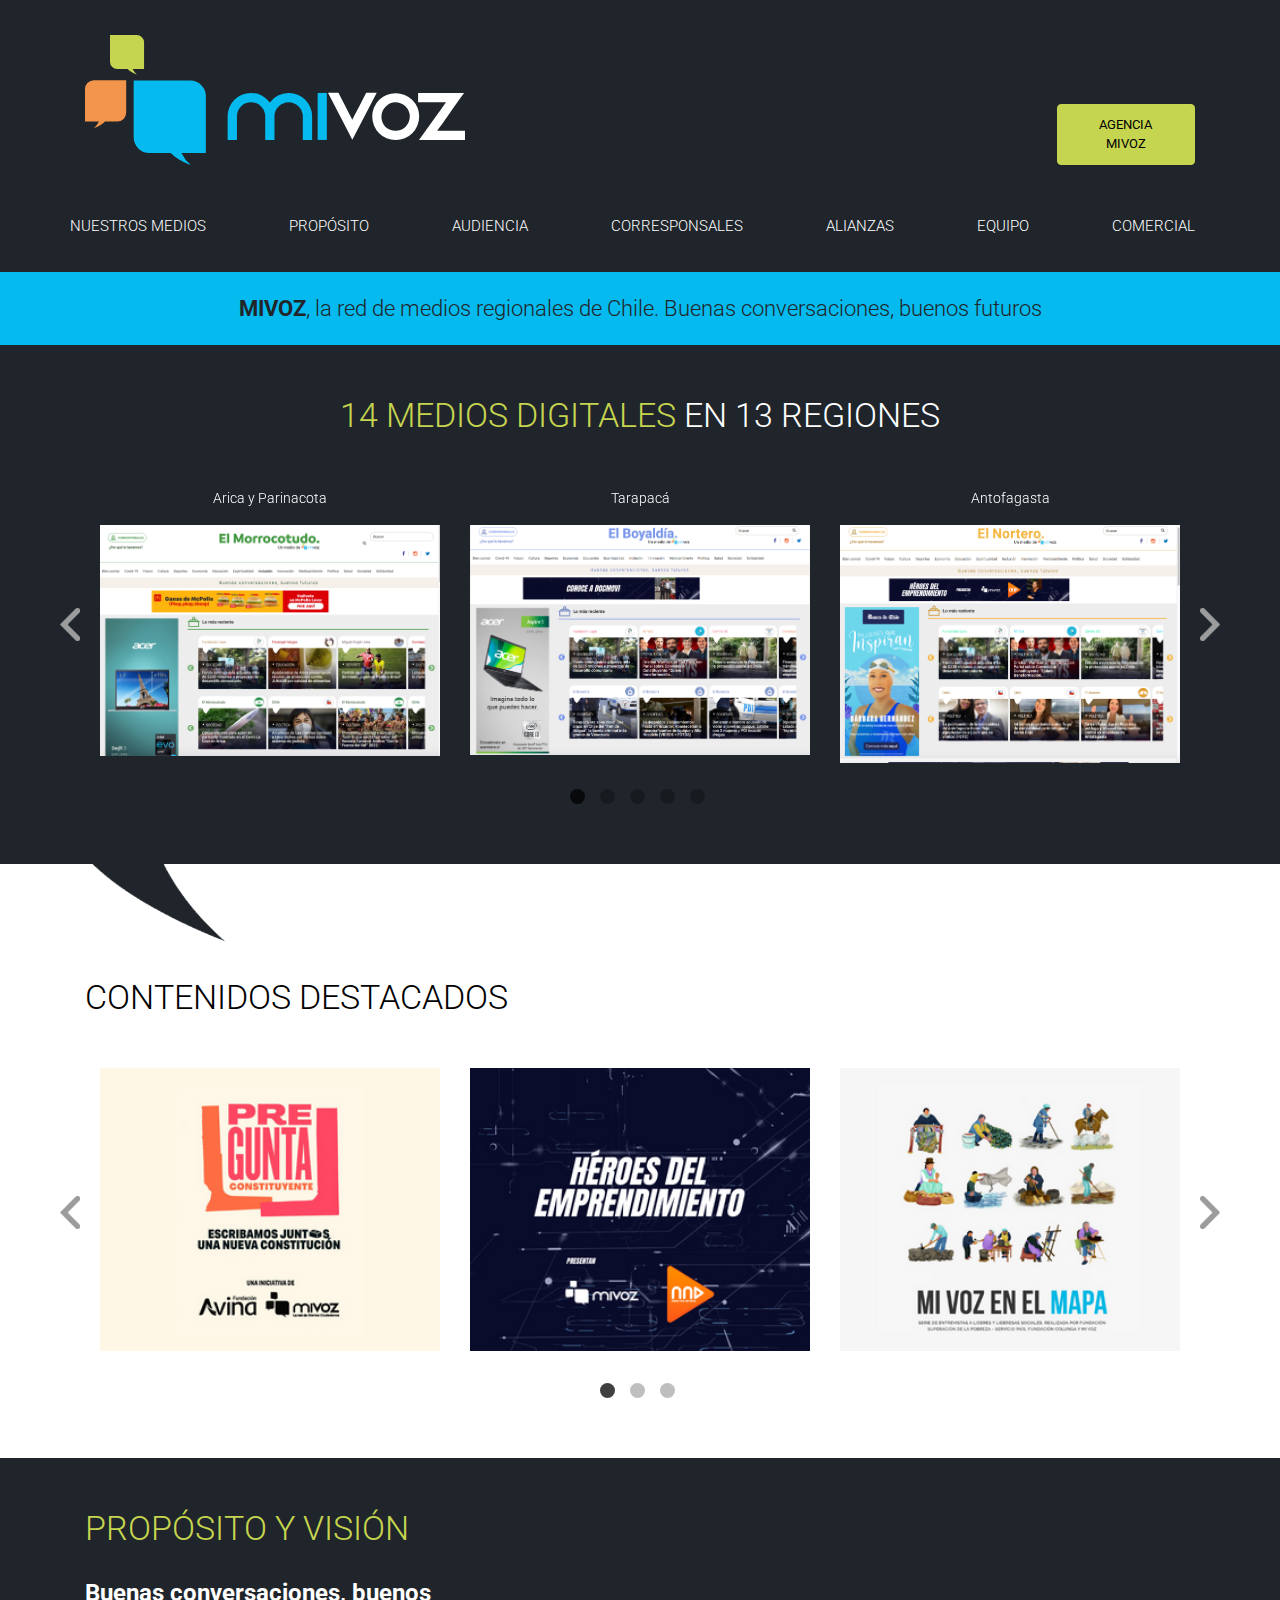
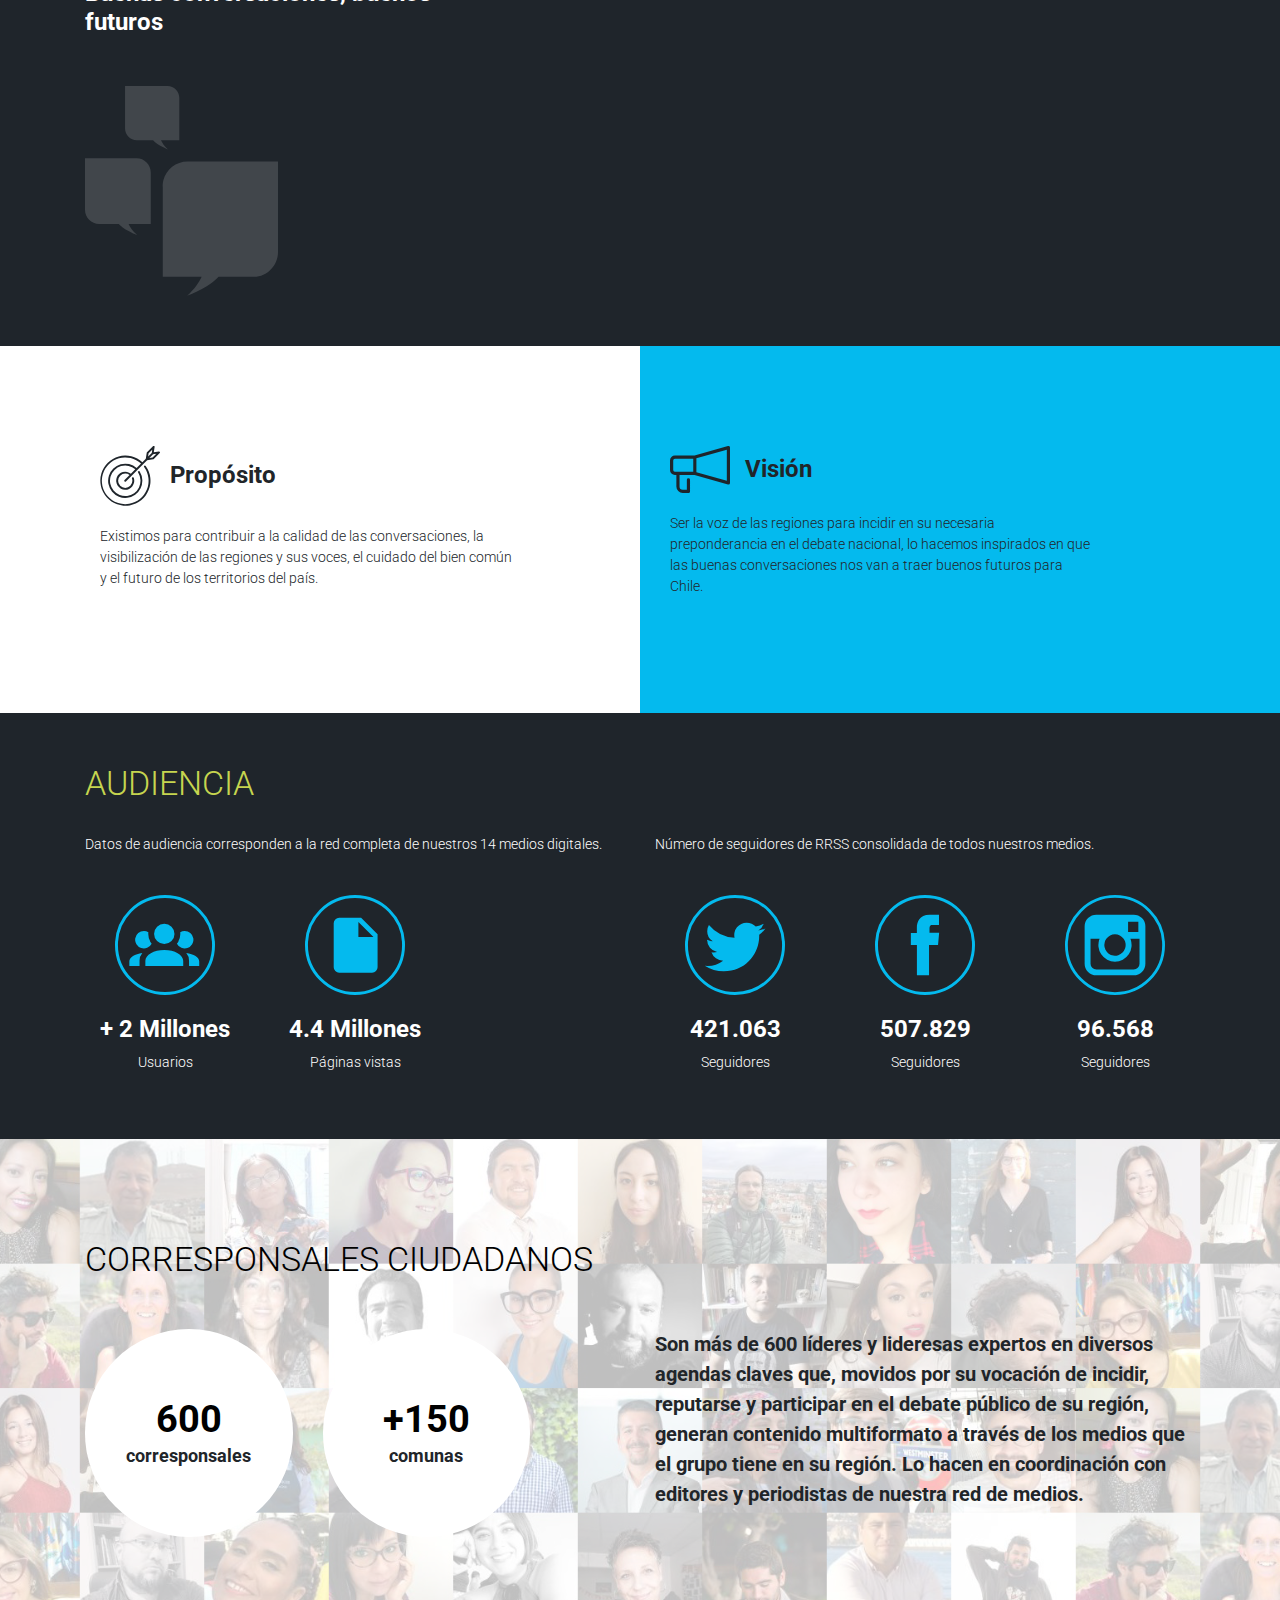
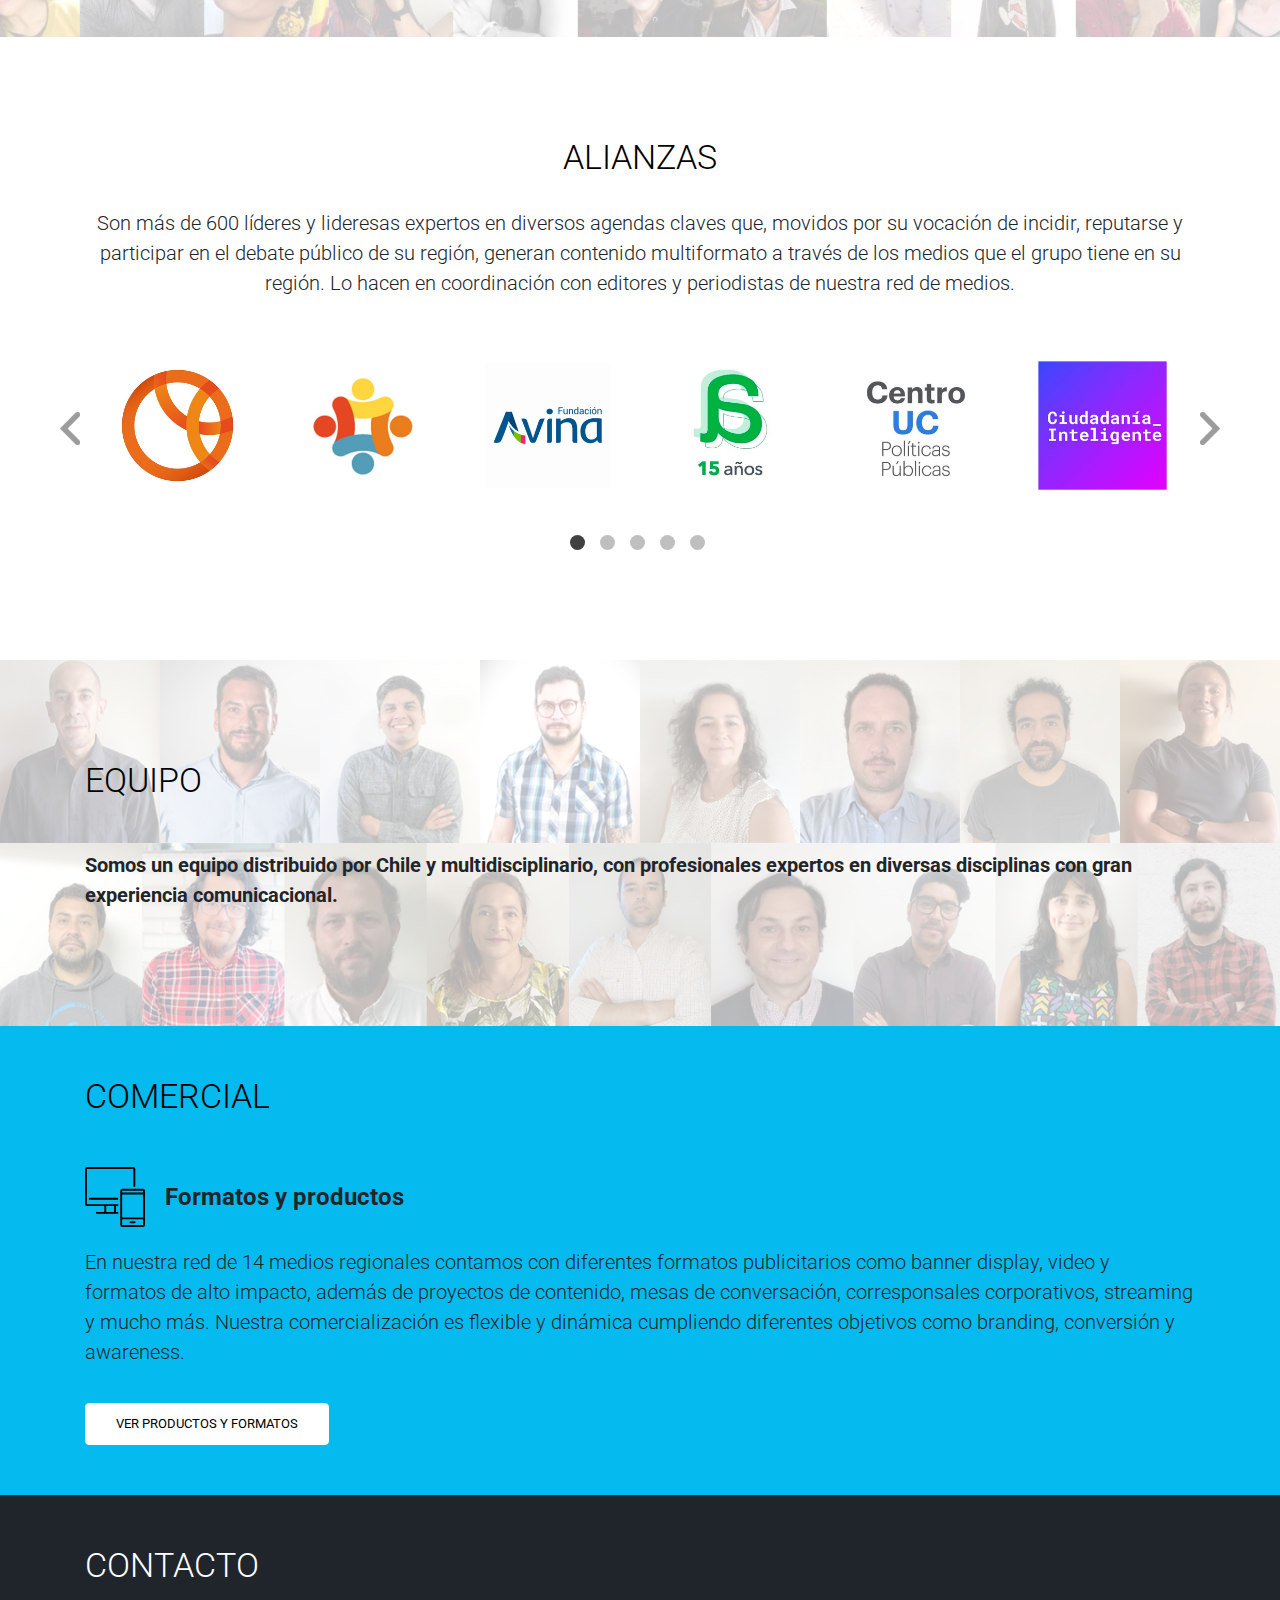
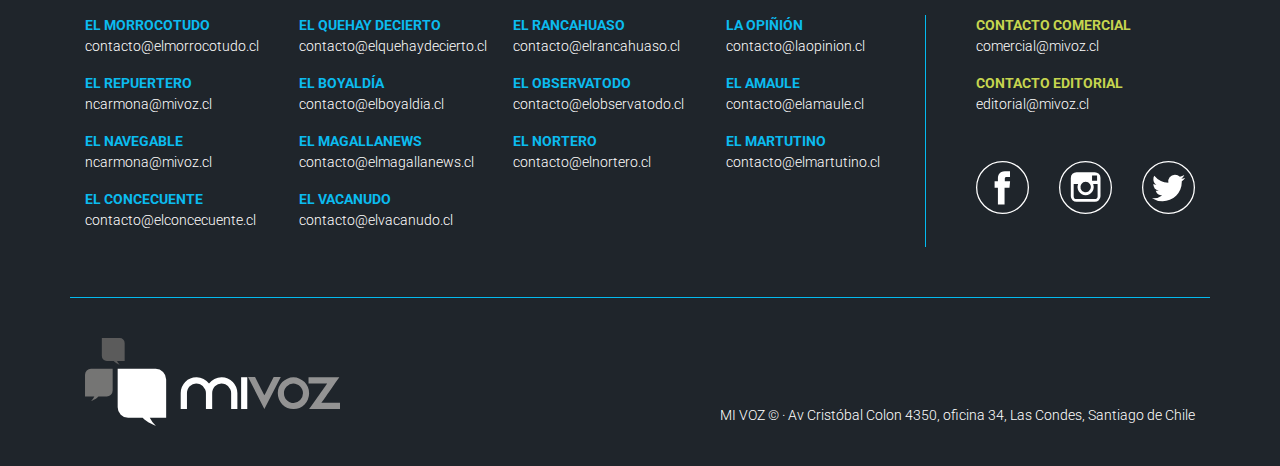
<file: index.html>
<!doctype html>
<html class="no-js" lang="">
    <head>
        <meta charset="utf-8">
        <meta http-equiv="X-UA-Compatible" content="IE=edge,chrome=1">
        <title>Mi Voz | La red de Medios Ciudadanos</title>
        <meta name="title" content="Mi Voz, La red de Medios Ciudadanos">
        <meta name="description" content="GRUPO MI VOZ, la red medios regionales de Chile">

        <link rel="preconnect" href="https://fonts.googleapis.com">
        <link rel="preconnect" href="https://fonts.gstatic.com" crossorigin>
        <link rel="preconnect" href="https://fonts.googleapis.com">
        <link rel="preconnect" href="https://fonts.gstatic.com" crossorigin>
        <link href="https://fonts.googleapis.com/css2?family=Roboto:wght@300;400;700&display=swap" rel="stylesheet">
        <meta name="viewport" content="width=device-width, initial-scale=1">
        <link rel="stylesheet" href="css/bootstrap.min.css">
        <link rel="stylesheet" href="css/font-awesome.min.css">
        <link href="https://unpkg.com/aos@2.3.1/dist/aos.css" rel="stylesheet">
        <link rel="stylesheet" type="text/css" href="css/slick.css"/>
        <link rel="stylesheet" href="css/main.css">
        <link rel="shortcut icon" href="img/favicon.ico" type="image/x-icon">
        <script src="js/vendor/modernizr-2.8.3.min.js"></script>
        <!-- Global site tag (gtag.js) - Google Analytics -->
        <script async src="https://www.googletagmanager.com/gtag/js?id=G-MHLDP6GVF4"></script>
        <script>
          window.dataLayer = window.dataLayer || [];
          function gtag(){dataLayer.push(arguments);}
          gtag('js', new Date());

          gtag('config', 'G-MHLDP6GVF4');
        </script>
        <!-- Global site tag (gtag.js) - Google Analytics -->
        <script async src="https://www.googletagmanager.com/gtag/js?id=UA-2577464-35"></script>
        <script>
          window.dataLayer = window.dataLayer || [];
          function gtag(){dataLayer.push(arguments);}
          gtag('js', new Date());

          gtag('config', 'UA-2577464-35');
        </script>
    </head>
    <body>
        <section class="header">
            <div class="container header-container align-items-end d-flex justify-content-between">
                <a style="min-height: 100px;width:100%;" href=""><img style="height: 100%;" src="img/logo.svg"></a>
                <div class="d-flex header-actions">
                    <div class="menu d-flex"> 
                        <a id="hamburger-icon" href="#" class="open-close-btn"><span></span>
                            <span></span>
                            <span></span>
                            <span></span>
                        </a>
                        <div class="pt-10 ml-10">
                            Menú
                        </div>
                    </div>
                    <a href="https://agencia.mivoz.cl" target="_blank" class="btn text-uppercase btn-primary pull-right">AGENCIA MIVOZ</a>
                </div>
            </div>
            <div class="nav-switch">
                <div class="container nav d-flex justify-content-between mt-50">
                    <a href="#medios">Nuestros medios</a>
                    <a href="#proposito">Propósito</a>
                    <a href="#audiencia">Audiencia</a>
                    <a href="#corresponsales">Corresponsales</a>
                    <a href="#alianzas">Alianzas</a>
                    <a href="#equipo">Equipo</a>
                    <a href="#comercial">Comercial</a>
                </div>
            </div>
        </section>
        <section class="bg-blue pt-20 pb-20">
            <div class="container text-center">
                <p class="mb-0 fs-22"><b>MIVOZ</b>, la red de medios regionales de Chile. <span class="hide-mobile">Buenas conversaciones, buenos futuros</span></p>
            </div>
        </section>
        <section class="bg-dark pt-50 pb-50" id="medios">
            <div class="container text-center">
                <h1 class="mb-50"><span class="color-green">14 MEDIOS DIGITALES</span> EN 13 REGIONES</h1>
            </div>
            <div class="container">
                <div class="medios mb-50">
                    <div>
                        <div class="col-12">
                            <p class="text-white text-center">Arica y Parinacota</p>
                            <a target="_blank" href="https://www.elmorrocotudo.cl"><img class="img-fluid" src="img/medios/ElMorrocotudo.png"></a>
                        </div>
                    </div>
                    <div>
                        <div class="col-12">
                            <p class="text-white text-center">Tarapacá</p>
                            <a target="_blank" href="https://www.elboyaldia.cl"><img class="img-fluid" src="img/medios/ElBoyaldia.png"></a>
                        </div>
                    </div>
                    <div>
                        <div class="col-12">
                            <p class="text-white text-center">Antofagasta</p>
                        <a target="_blank" href="https://www.elnortero.cl"><img class="img-fluid" src="img/medios/ElNortero.png"></a>
                        </div>
                    </div>
                    <div>
                        <div class="col-12">
                            <p class="text-white text-center">Atacama</p>
                            <a target="_blank" href="https://www.elquehaydecierto.cl"><img class="img-fluid" src="img/medios/ElQuehaydecierto.png"></a>
                        </div>
                    </div>
                    <div>
                        <div class="col-12">
                            <p class="text-white text-center">Coquimbo</p>
                            <a target="_blank" href="https://www.elobservatodo.cl"><img class="img-fluid" src="img/medios/ElObservatodo.png"></a>
                        </div>
                    </div>
                    <div>
                        <div class="col-12">
                            <p class="text-white text-center">Valparaiso</p>
                            <a target="_blank" href="https://www.elmartutino.cl"><img class="img-fluid" src="img/medios/ElMartutino.png"></a>
                        </div>
                    </div>
                    <div>
                        <div class="col-12">
                            <p class="text-white text-center">O'Higgins</p>
                            <a target="_blank" href="https://www.elrancahuaso.cl"><img class="img-fluid" src="img/medios/ElRancahuaso.png"></a>
                        </div>
                    </div>
                    <div>
                        <div class="col-12">
                            <p class="text-white text-center">Maule</p>
                            <a target="_blank" href="https://www.elamaule.cl"><img class="img-fluid" src="img/medios/ElAmaule.png"></a>
                        </div>
                    </div>
                    <div>
                        <div class="col-12">
                            <p class="text-white text-center">Bío Bío</p>
                            <a target="_blank" href="https://www.elconcecuente.cl"><img class="img-fluid" src="img/medios/ElConcecuente.png"></a>
                        </div>
                    </div>
                    <div>
                        <div class="col-12">
                            <p class="text-white text-center">Araucanía</p>
                            <a target="_blank" href="https://www.laopinon.cl"><img class="img-fluid" src="img/medios/LaOpinon.png"></a>
                        </div>
                    </div>
                    <div>
                        <div class="col-12">
                            <p class="text-white text-center">Los Ríos</p>
                            <a target="_blank" href="https://www.elnaveghable.cl"><img class="img-fluid" src="img/medios/ElNaveghable.png"></a>
                        </div>
                    </div>
                    <div>
                        <div class="col-12">
                            <p class="text-white text-center">Los Lagos</p>
                            <a target="_blank" href="https://www.elvacanudo.cl"><img class="img-fluid" src="img/medios/ElVacanudo.png"></a>
                        </div>
                    </div>
                    <div>
                        <div class="col-12">
                            <p class="text-white text-center">Los Lagos</p>
                            <a target="_blank" href="https://www.elrepuertero.cl"><img class="img-fluid" src="img/medios/ElRepuertero.png"></a>
                        </div>
                    </div>
                    <div>
                        <div class="col-12">
                            <p class="text-white text-center">Magallanes y Antártica Chilena</p>
                            <a target="_blank" href="https://www.elmagallanews.cl"><img class="img-fluid" src="img/medios/ElMagallanews.png"></a>
                        </div>
                    </div>
                </div>
            </div>
        </section>
        <section class="arrow center">
            <div class="container">
                <img src="img/arrow-2.png">
            </div>
        </section>
        <section class="pt-30 pb-50">
            <div class="container">
                <h2 class="mb-50 color-black text-uppercase">Contenidos destacados</h2>
            </div>
            <div class="container">
                <div class="contenidos-destacados mb-50">
                    <div>
                        <div class="col-12"><img class="img-fluid" src="img/contenidos/01 Pregunta constituyente 300x250.png"></div>
                    </div>
                    <div>
                        <div class="col-12">
                            <a target="_blank" href="https://www.elrepuertero.cl/etiquetas/heroes-del-emprendimiento">
                                <img class="img-fluid" src="img/contenidos/02 Héroes del emprendimiento 300x250.png">
                            </a>
                        </div>
                    </div>
                    <div>
                        <div class="col-12"><img class="img-fluid" src="img/contenidos/03 Mi Voz en el mapa 300x250.png"></div>
                    </div>
                    <div>
                        <div class="col-12">
                            <a target="_blank" href="https://www.elnaveghable.cl/noticia/convencion-constituyente/nueva-constitucion-que-expectativas-generan-en-regiones-los-derecho">
                                <img class="img-fluid" src="img/contenidos/04 Mapa Constituyente 300x250.png">
                            </a>
                        </div>
                    </div>
                    <div>
                        <div class="col-12">
                            <a target="_blank" href="https://www.elobservatodo.cl/noticia/economia/entrevista-pensemoschile-con-eduardo-ebensperger-orrego-gerente-general-de-banco-de">
                                <img class="img-fluid" src="img/contenidos/05 Pensemos Chile 300x250.png">
                            </a>
                        </div>
                    </div>
                    <div>
                        <div class="col-12">
                            <a target="_blank" href="https://www.elmorrocotudo.cl/etiquetas/conversaciones-por-el-dialogo">
                                <img class="img-fluid" src="img/contenidos/06 Por el diálogo 300x250.png">
                            </a>
                        </div>
                    </div>
                    <div>
                        <div class="col-12">
                            <a target="_blank" href="https://www.elmagallanews.cl/etiquetas/pensando-magallanes">
                                <img class="img-fluid" src="img/contenidos/07 Pensando Magallanes 300x250.png">
                            </a>
                        </div>
                    </div>
                </div>
            </div>
        </section>
        <section class="bg-dark pt-50 pb-50" id="proposito">
            <div class="container">
                <div class="row">
                    <div class="col-md-4">
                        <h1 class="mb-30 text-uppercase color-green">Propósito y visión</h1>
                        <h3 class="text-white mb-50">Buenas conversaciones, buenos futuros</h3>
                        <img class="dialog-boxes mobile-none" src="img/dialog-boxes.svg">
                    </div>
                    <div class="col-md-7 offset-md-1">
                        <div class="video-responsive">
                            <iframe width="560" height="315" src="https://www.youtube.com/embed/sH8irmc2NNE" title="YouTube video player" frameborder="0" allow="accelerometer; autoplay; clipboard-write; encrypted-media; gyroscope; picture-in-picture" allowfullscreen></iframe>
                        </div>
                    </div>
                </div>
            </div>
        </section>
        <section class="background-bicolor">
            <div class="container proposito-vision pt-100 pb-100">
                <div class="row">
                    <div class="col-md-6 proposito">
                        <div class="col-md-10">
                            <div class="d-flex align-items-center mb-20">
                                <img class="icon-min" src="img/proposito.svg">
                                <h3 class="mb-0 ml-10">Propósito</h3>
                            </div>
                            <p>Existimos para contribuir a la calidad de las conversaciones, la visibilización de las regiones y sus voces, el cuidado del bien común y el futuro de los territorios del país.</p>
                        </div>
                    </div>
                    <div class="col-md-6 vision">
                        <div class="col-md-10">
                            <div class="d-flex align-items-center mb-20">
                                <img class="icon-min" src="img/vision.svg">
                                <h3 class="mb-0 ml-15">Visión</h3>
                            </div>
                            <p>Ser la voz de las regiones para incidir en su necesaria preponderancia en el debate nacional, lo hacemos inspirados en que las buenas conversaciones nos van a traer buenos futuros para Chile.</p>
                        </div>
                    </div>
                </div>
            </div>
        </section>
        <section class="bg-dark pt-50 pb-50" id="audiencia">
            <div class="container">
                <div class="row">
                    <div class="col-md-12">
                        <h1 class="mb-30 text-uppercase color-green">Audiencia</h1>
                    </div>
                </div>
                <div class="row">
                    <div class="col-md-6">
                        <p class="text-white mb-40">Datos de audiencia corresponden a la red completa de nuestros 14 medios digitales.</p>
                        <div class="row mb-mobile">
                            <div class="col-md-4 col-6 text-center">
                                <img class="img-fluid ico-100 mb-20" src="img/audiencia-usuarios.svg">
                                <h3 class="text-white">+ 2 Millones</h3>
                                <p class="text-white">Usuarios</p>
                            </div>
                            <div class="col-md-4 col-6 text-center">
                                <img class="img-fluid ico-100 mb-20" src="img/audiencia-paginas.svg">
                                <h3 class="text-white">4.4 Millones</h3>
                                <p class="text-white">Páginas vistas</p>
                            </div>
                        </div>
                    </div>
                    <div class="col-md-6">
                        <p class="text-white mb-40">Número de seguidores de RRSS consolidada de todos nuestros medios.</p>
                        <div class="row">
                            <div class="col-md-4 col-6 text-center">
                                <img class="img-fluid ico-100 mb-20" src="img/audiencia-twitter.svg">
                                <h3 class="text-white">421.063</h3>
                                <p class="text-white">Seguidores</p>
                            </div>
                            <div class="col-md-4 col-6 text-center">
                                <img class="img-fluid ico-100 mb-20" src="img/audiencia-fb.svg">
                                <h3 class="text-white">507.829</h3>
                                <p class="text-white">Seguidores</p>
                            </div>
                            <div class="col-md-4 col-6 text-center">
                                <img class="img-fluid ico-100 mb-20" src="img/audiencia-insta.svg">
                                <h3 class="text-white">96.568</h3>
                                <p class="text-white">Seguidores</p>
                            </div>
                        </div>
                    </div>
                </div>
            </div>
        </section>
        <section class="pt-100 pb-100 corresponsales" id="corresponsales">
            <div class="container">
                <h2 class="mb-50 color-black text-uppercase">Corresponsales Ciudadanos</h2>
                <div class="row">
                    <div class="col-md-6">
                        <div class="row mb-mobile">
                            <div class="col-md-5 col-6">
                                <div class="corresponsales-circle">
                                    <div class="corresponsales-circle__inner">
                                        <h2 class="color-black">600</h2>
                                        <p>corresponsales</p>
                                    </div>
                                </div>
                            </div>
                            <div class="col-md-5 col-6">
                                <div class="corresponsales-circle">
                                    <div class="corresponsales-circle__inner">
                                        <h2 class="color-black">+150</h2>
                                        <p>comunas</p>
                                    </div>
                                </div>
                            </div>
                        </div>
                    </div>
                    <div class="col-md-6">
                        <p class="fs-20"><b>Son más de 600 líderes y lideresas expertos en diversos agendas claves que, movidos por su vocación de incidir, reputarse y participar en el debate público de su región, generan contenido multiformato a través de los medios que el grupo tiene en su región. Lo hacen en coordinación con editores y periodistas de nuestra red de medios.</b></p>
                    </div>
                </div>
            </div>
        </section>
        <section class="pt-100 pb-100"id="alianzas">
            <div class="container text-center mb-50">
                <h2 class="mb-30 color-black text-uppercase">Alianzas</h2>
                <p class="fs-20">Son más de 600 líderes y lideresas expertos en diversos agendas claves que, movidos por su vocación de incidir, reputarse y participar en el debate público de su región, generan contenido multiformato a través de los medios que el grupo tiene en su región. Lo hacen en coordinación con editores y periodistas de nuestra red de medios.</p>
            </div>
            <div class="container">
                <div class="alianzas mb-50">
                    <div>
                        <div class="col-12"><a href="https://accionempresas.cl" target="_blank"><img class="img-fluid" src="img/alianzas/Accionempresas.jpg"></a></div>
                    </div>
                    <div>
                        <div class="col-12"><a href="https://asech.cl/" target="_blank"><img class="img-fluid" src="img/alianzas/Asech.jpg"></a></div>
                    </div>
                    <div>
                        <div class="col-12"><a href="https://www.avina.net/" target="_blank"><img class="img-fluid" src="img/alianzas/Avina.jpg"></a></div>
                    </div>
                    <div>
                        <div class="col-12"><a href="https://avonni.cl/" target="_blank"><img class="img-fluid" src="img/alianzas/Avonni.jpg"></a></div>
                    </div>
                    <div>
                        <div class="col-12"><a href="https://politicaspublicas.uc.cl/" target="_blank"><img class="img-fluid" src="img/alianzas/centroUCpoliticas.jpg"></a></div>
                    </div>
                    <div>
                        <div class="col-12"><a href="https://ciudadaniai.org/" target="_blank"><img class="img-fluid" src="img/alianzas/CiudadaniaInteligente.jpg"></a></div>
                    </div>
                    <div>
                        <div class="col-12"><a href="https://www.fundacioncolunga.org/" target="_blank"><img class="img-fluid" src="img/alianzas/Colunga.jpg"></a></div>
                    </div>
                    <div>
                        <div class="col-12"><a href="https://comunidad-org.cl/" target="_blank"><img class="img-fluid" src="img/alianzas/ComunidaddeOrg.jpg"></a></div>
                    </div>
                    <div>
                        <div class="col-12"><a href="https://coveringclimatenow.org/" target="_blank"><img class="img-fluid" src="img/alianzas/CoveringClimateNow.jpg"></a></div>
                    </div>
                    <div>
                        <div class="col-12"><a href="https://www.dkms.cl/" target="_blank"><img class="img-fluid" src="img/alianzas/dkms.jpg"></a></div>
                    </div>
                    <div>
                        <div class="col-12"><a href="https://espaciopublico.cl/" target="_blank"><img class="img-fluid" src="img/alianzas/espaciopublico.jpg"></a></div>
                    </div>
                    <div>
                        <div class="col-12"><a href="https://www.fundacionaltiplano.cl/" target="_blank"><img class="img-fluid" src="img/alianzas/FundacionAltiplano.jpg"></a></div>
                    </div>
                    <div>
                        <div class="col-12"><a href="https://fundacionlepe.cl/" target="_blank"><img class="img-fluid" src="img/alianzas/FundacionLepe.jpg"></a></div>
                    </div>
                    <div>
                        <div class="col-12"><a href="https://fundacionvtr.cl/" target="_blank"><img class="img-fluid" src="img/alianzas/FundacionVTR.jpg"></a></div>
                    </div>
                    <div>
                        <div class="col-12"><a href="https://g100chile.org/" target="_blank"><img class="img-fluid" src="img/alianzas/g100.jpg"></a></div>
                    </div>
                    <div>
                        <div class="col-12"><a href="https://www.haymujeres.cl/" target="_blank"><img class="img-fluid" src="img/alianzas/HayMujeres.jpg"></a></div>
                    </div>
                    <div>
                        <div class="col-12"><a href="https://www.huellalocal.cl/" target="_blank"><img class="img-fluid" src="img/alianzas/HuellaLocal.jpg"></a></div>
                    </div>
                    <div>
                        <div class="col-12"><a href="https://ingeniosas.org/" target="_blank"><img class="img-fluid" src="img/alianzas/Ingeniosas.jpg"></a></div>
                    </div>
                    <div>
                        <div class="col-12"><a href="https://its-now.org/" target="_blank"><img class="img-fluid" src="img/alianzas/itsnow.jpg"></a></div>
                    </div>
                    <div>
                        <div class="col-12"><a href="https://theconversation.com/es/" target="_blank"><img class="img-fluid" src="img/alianzas/laconversacion.jpg"></a></div>
                    </div>
                    <div>
                        <div class="col-12"><a href="https://desafiolevantemoschile.org/" target="_blank"><img class="img-fluid" src="img/alianzas/LevantemosChile.jpg"></a></div>
                    </div>
                    <div>
                        <div class="col-12"><a href="https://fundacionluksic.cl/" target="_blank"><img class="img-fluid" src="img/alianzas/luksic.jpg"></a></div>
                    </div>
                    <div>
                        <div class="col-12"><a href="https://movidosxchile.cl/" target="_blank"><img class="img-fluid" src="img/alianzas/MovidosxChile.jpg"></a></div>
                    </div>
                    <div>
                        <div class="col-12"><a href="https://www.plagio.cl/" target="_blank"><img class="img-fluid" src="img/alianzas/plagio.jpg"></a></div>
                    </div>
                    <div>
                        <div class="col-12"><a href="https://www.project-syndicate.org/" target="_blank"><img class="img-fluid" src="img/alianzas/PojectSyndicate.jpg"></a></div>
                    </div>
                    <div>
                        <div class="col-12"><a href="https://www.sistemab.org/" target="_blank"><img class="img-fluid" src="img/alianzas/sistemsB.jpg"></a></div>
                    </div>
                    <div>
                        <div class="col-12"><a href="https://www.tenemosquehablardechile.cl/" target="_blank"><img class="img-fluid" src="img/alianzas/TQHCH.jpg"></a></div>
                    </div>
                    <div>
                        <div class="col-12"><a href="https://www.wwf.cl/" target="_blank"><img class="img-fluid" src="img/alianzas/wwfchile.jpg"></a></div>
                    </div>
                </div>
            </div>
        </section>
        <span id="equipo"></span>
        <section class="pt-100 pb-100 equipo">
            <div class="container">
                <h2 class="mb-50 color-black text-uppercase">Equipo</h2>
                <p class="fs-20"><b>Somos un equipo distribuido por Chile y  multidisciplinario, con profesionales expertos en diversas disciplinas con gran experiencia comunicacional.</b></p>
            </div>
        </section>
        <section class="bg-blue pt-50 pb-50" id="comercial">
            <div class="container">
                <div class="row">
                    <div class="col-md-12">
                        <h1 class="mb-50 text-uppercase color-black">Comercial</h1>
                        <div class="d-flex align-items-center mb-20">
                            <img class="icon-min" src="img/comercial.svg">
                            <h3 class="mb-0 ml-20">Formatos y productos</h3>
                        </div>
                        <p class="fs-20">En nuestra red de 14 medios regionales contamos con diferentes formatos publicitarios como banner display, video y formatos de alto impacto, además de proyectos de contenido, mesas de conversación, corresponsales corporativos, streaming y mucho más. Nuestra comercialización es flexible y dinámica cumpliendo diferentes objetivos como branding, conversión y awareness.</p>
                        <a href="productos-formatos.html" class="btn mt-20 text-uppercase btn-primary btn-primary__white">VER PRODUCTOS Y FORMATOS</a>
                    </div>
                </div>
            </div>
        </section>
        <section class="bg-dark pt-50 pb-50 footer">
            <div class="container">
                <div class="row">
                    <div class="col-md-12">
                        <h1 class="mb-30 text-uppercase text-white">Contacto</h1>
                    </div>
                </div>
                <div class="row">
                    <div class="col-md-9">
                        <div class="row">
                            <div class="col-md-6 col-lg-3 col-sm-6 col-6">
                                <p class="text-white"><b class="color-blue">EL MORROCOTUDO</b><br>contacto@elmorrocotudo.cl</p>
                            </div>
                            <div class="col-md-6 col-lg-3 col-sm-6 col-6">
                                <p class="text-white"><b class="color-blue">EL QUEHAY DECIERTO</b><br>contacto@elquehaydecierto.cl</p>
                            </div>
                            <div class="col-md-6 col-lg-3 col-sm-6 col-6">
                                <p class="text-white"><b class="color-blue">EL RANCAHUASO</b><br>contacto@elrancahuaso.cl</p>
                            </div>
                            <div class="col-md-6 col-lg-3 col-sm-6 col-6">
                                <p class="text-white"><b class="color-blue">LA OPIÑIÓN</b><br>contacto@laopinion.cl</p>
                            </div>
                            <div class="col-md-6 col-lg-3 col-sm-6 col-6">
                                <p class="text-white"><b class="color-blue">EL REPUERTERO</b><br>ncarmona@mivoz.cl</p>
                            </div>
                            <div class="col-md-6 col-lg-3 col-sm-6 col-6">
                                <p class="text-white"><b class="color-blue">EL BOYALDÍA</b><br>contacto@elboyaldia.cl</p>
                            </div>
                            <div class="col-md-6 col-lg-3 col-sm-6 col-6">
                                <p class="text-white"><b class="color-blue">EL OBSERVATODO</b><br>contacto@elobservatodo.cl</p>
                            </div>
                            <div class="col-md-6 col-lg-3 col-sm-6 col-6">
                                <p class="text-white"><b class="color-blue">EL AMAULE</b><br>contacto@elamaule.cl</p>
                            </div>
                            <div class="col-md-6 col-lg-3 col-sm-6 col-6">
                                <p class="text-white"><b class="color-blue">EL NAVEGABLE</b><br>ncarmona@mivoz.cl</p>
                            </div>
                            <div class="col-md-6 col-lg-3 col-sm-6 col-6">
                                <p class="text-white"><b class="color-blue">EL MAGALLANEWS</b><br>contacto@elmagallanews.cl</p>
                            </div>
                            <div class="col-md-6 col-lg-3 col-sm-6 col-6">
                                <p class="text-white"><b class="color-blue">EL NORTERO</b><br>contacto@elnortero.cl</p>
                            </div>
                            <div class="col-md-6 col-lg-3 col-sm-6 col-6">
                                <p class="text-white"><b class="color-blue">EL MARTUTINO</b><br>contacto@elmartutino.cl</p>
                            </div>
                            <div class="col-md-6 col-lg-3 col-sm-6 col-6">
                                <p class="text-white"><b class="color-blue">EL CONCECUENTE</b><br>contacto@elconcecuente.cl</p>
                            </div>
                            <div class="col-md-6 col-lg-3 col-sm-6 col-6">
                                <p class="text-white"><b class="color-blue">EL VACANUDO</b><br>contacto@elvacanudo.cl</p>
                            </div>
                        </div>
                    </div>
                    <div class="col-md-3 pl-50 pl-mobile-0 border-left">
                        <div class="row mb-30">
                            <div class="col-md-12">
                                <p class="text-white"><b class="color-green">CONTACTO COMERCIAL</b><br><a class="mail-contact" href="mailto:comercial@mivoz.cl">comercial@mivoz.cl</a></p>
                            </div>
                            <div class="col-md-12">
                                <p class="text-white"><b class="color-green">CONTACTO EDITORIAL</b><br><a class="mail-contact" href="mailto:editorial@mivoz.cl">editorial@mivoz.cl</a></p>
                            </div>
                        </div>
                        <div class="row">
                            <div class="col-md-4 col-sm-2 col-3 fb-icon">
                                <a target="_blank" href="https://web.facebook.com/mivoz.cl"><img class="img-fluid" src="img/footer-fb.svg"></a>
                            </div>
                            <div class="col-md-4 col-sm-2 col-3">
                                <a target="_blank" href="https://www.instagram.com/mivoz.cl"><img class="img-fluid" src="img/footer-insta.svg"></a>
                            </div>
                            <div class="col-md-4 col-sm-2 col-3">
                                <a target="_blank" href="https://twitter.com/mivozchile"><img class="img-fluid" src="img/footer-tw.svg"></a>
                            </div>
                        </div>
                    </div>
                </div>
            </div>
        </section>

        <section class="bg-dark pb-40">
            <div class="container pt-40 text-center border-top">
                <div class="row">
                    <div class="col-md-3">
                        <img class="img-fluid mobile-mb" src="img/footer-logo-sinbajada.svg">
                    </div>
                    <div class="col-md-9 d-flex align-items-end justify-content-end">
                        <p class="mb-0 text-white">MI VOZ © · Av Cristóbal Colon 4350, oficina 34, Las Condes, Santiago de Chile</p>
                    </div>
                </div>
            </div>
        </section>
        
        <script src="js/vendor/jquery-3.3.1.min.js"></script>
        <script src="js/vendor/bootstrap.min.js"></script>
        <script src="https://unpkg.com/aos@2.3.1/dist/aos.js"></script>
        <script src="https://code.jquery.com/jquery-3.6.0.min.js" integrity="sha256-/xUj+3OJU5yExlq6GSYGSHk7tPXikynS7ogEvDej/m4=" crossorigin="anonymous"></script>
        <script type="text/javascript" src="js/slick.js"></script>
        <script src="js/main.js"></script>
        <script>
            
            $(document).ready(function(){
                $('.contenidos-destacados, .medios').slick({
                  slidesToShow: 3,
                  slidesToScroll: 3,
                  dots: true,
                  autoplay: true,
                  autoplaySpeed: 5000,
                  responsive: [
                        
                        {
                          breakpoint: 600,
                          settings: {
                            slidesToShow: 2,
                            slidesToScroll: 2
                          }
                        },
                        {
                          breakpoint: 480,
                          settings: {
                            slidesToShow: 1,
                            slidesToScroll: 1
                          }
                        }
                    ]
                });
            });
            $(document).ready(function(){
                $('.alianzas').slick({
                  slidesToShow: 6,
                  slidesToScroll: 6,
                  dots: true,
                  autoplay: true,
                  autoplaySpeed: 2000,
                  responsive: [
                        
                        {
                          breakpoint: 600,
                          settings: {
                            slidesToShow: 3,
                            slidesToScroll: 3
                          }
                        },
                        {
                          breakpoint: 480,
                          settings: {
                            slidesToShow: 3,
                            slidesToScroll: 3
                          }
                        }
                    ]
                });
            });
        </script>
    </body>
</html>
</file>
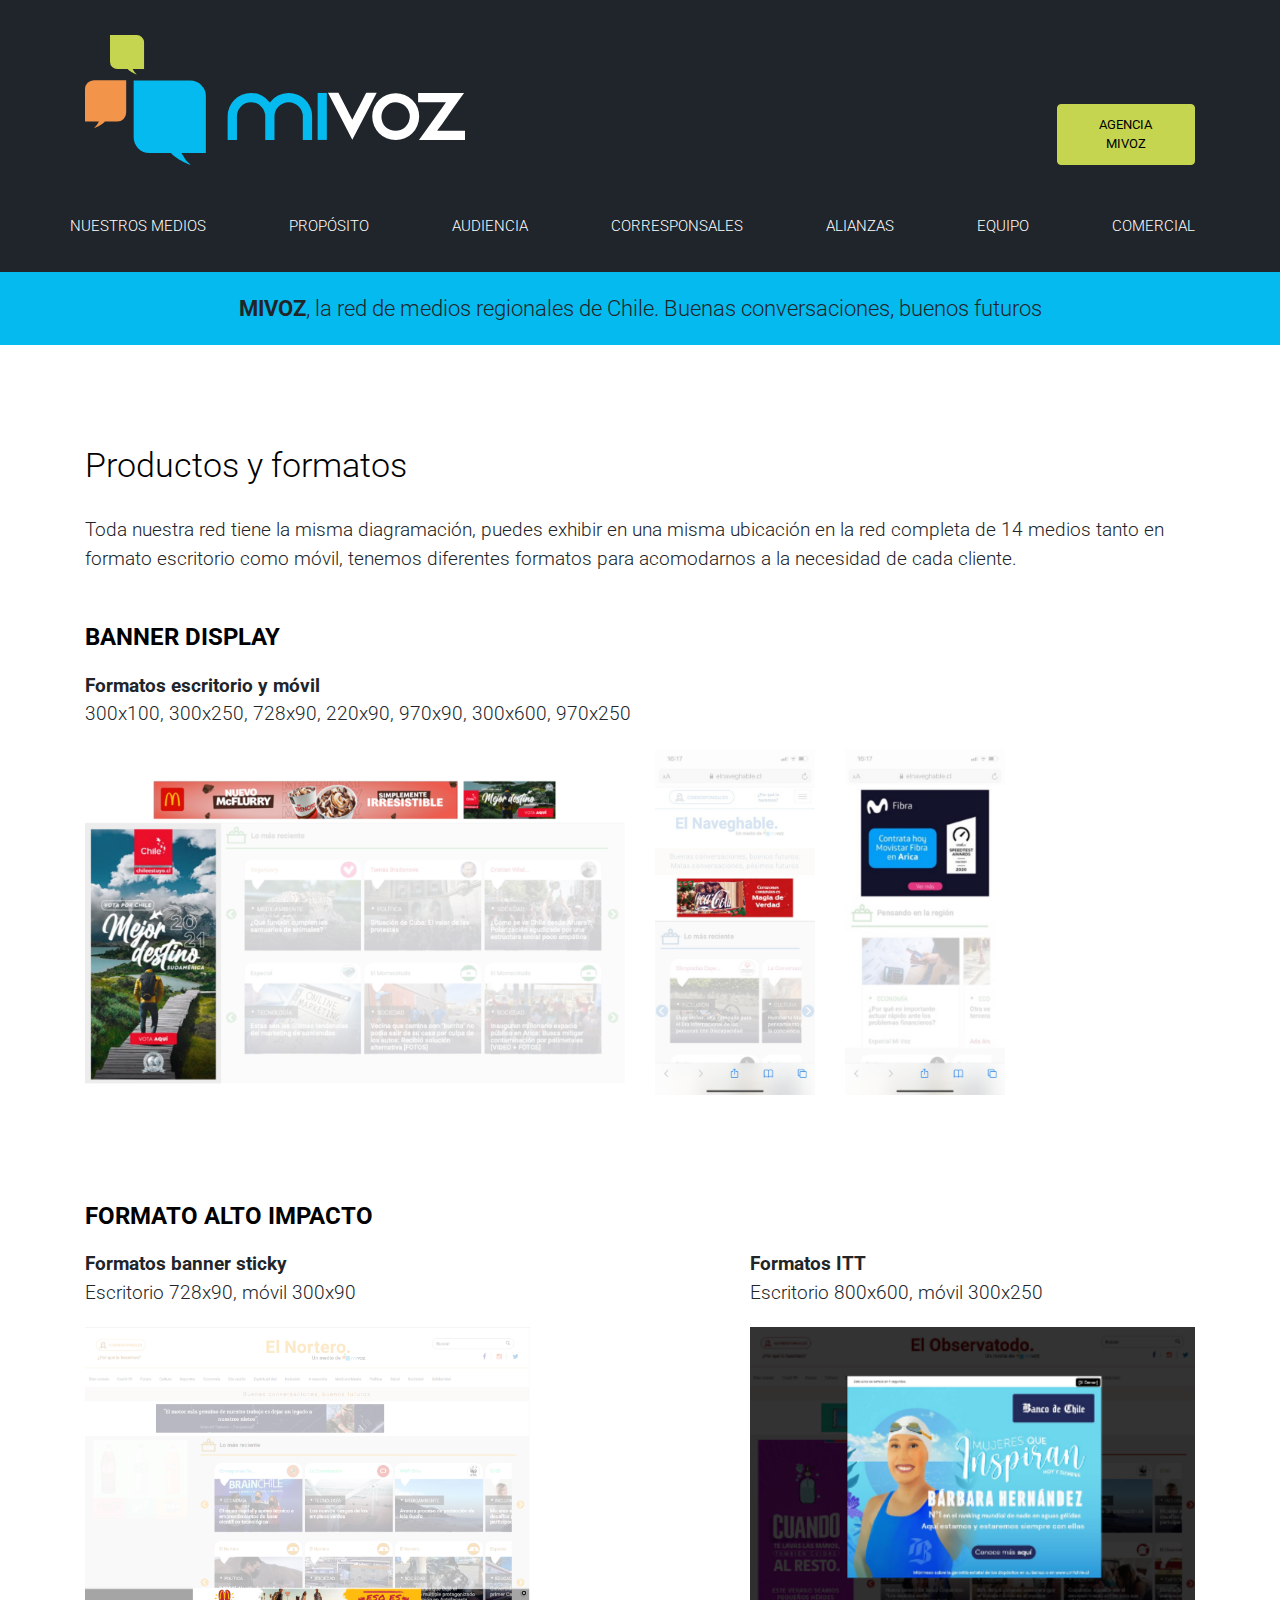
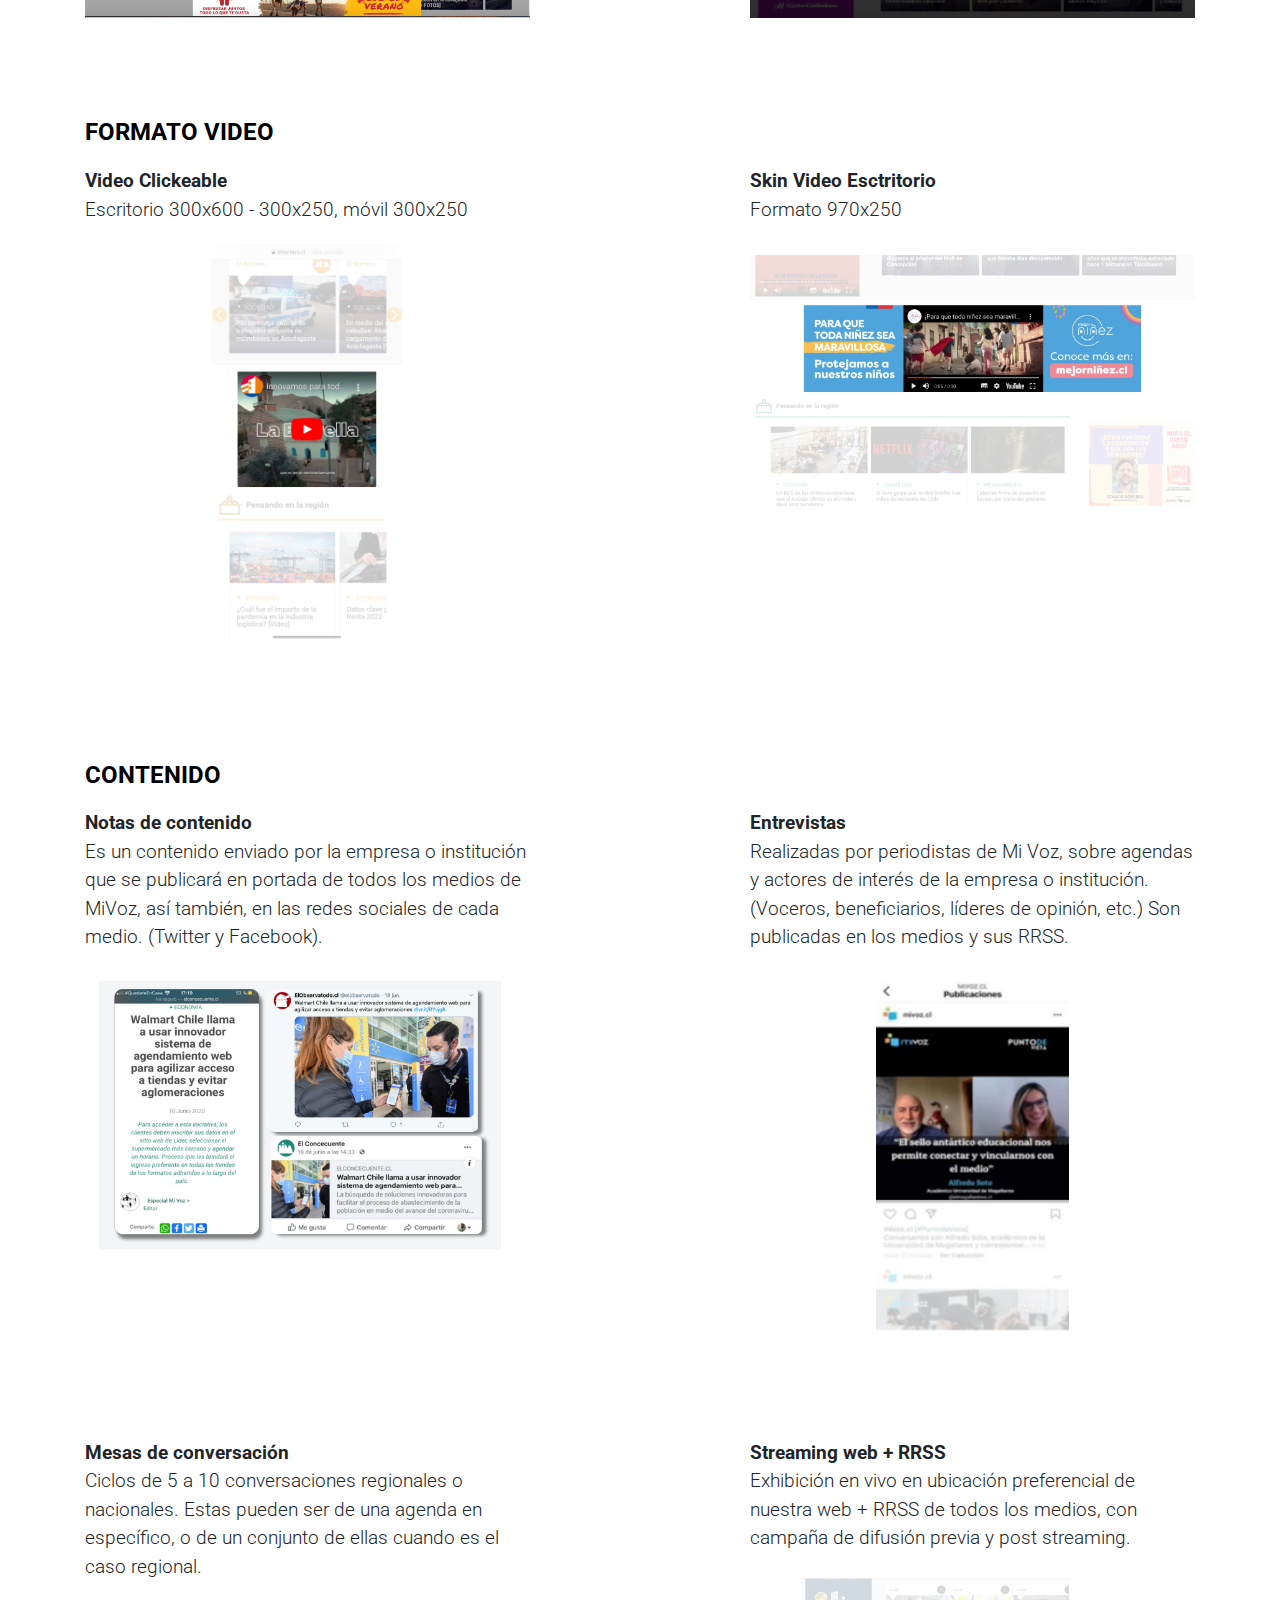
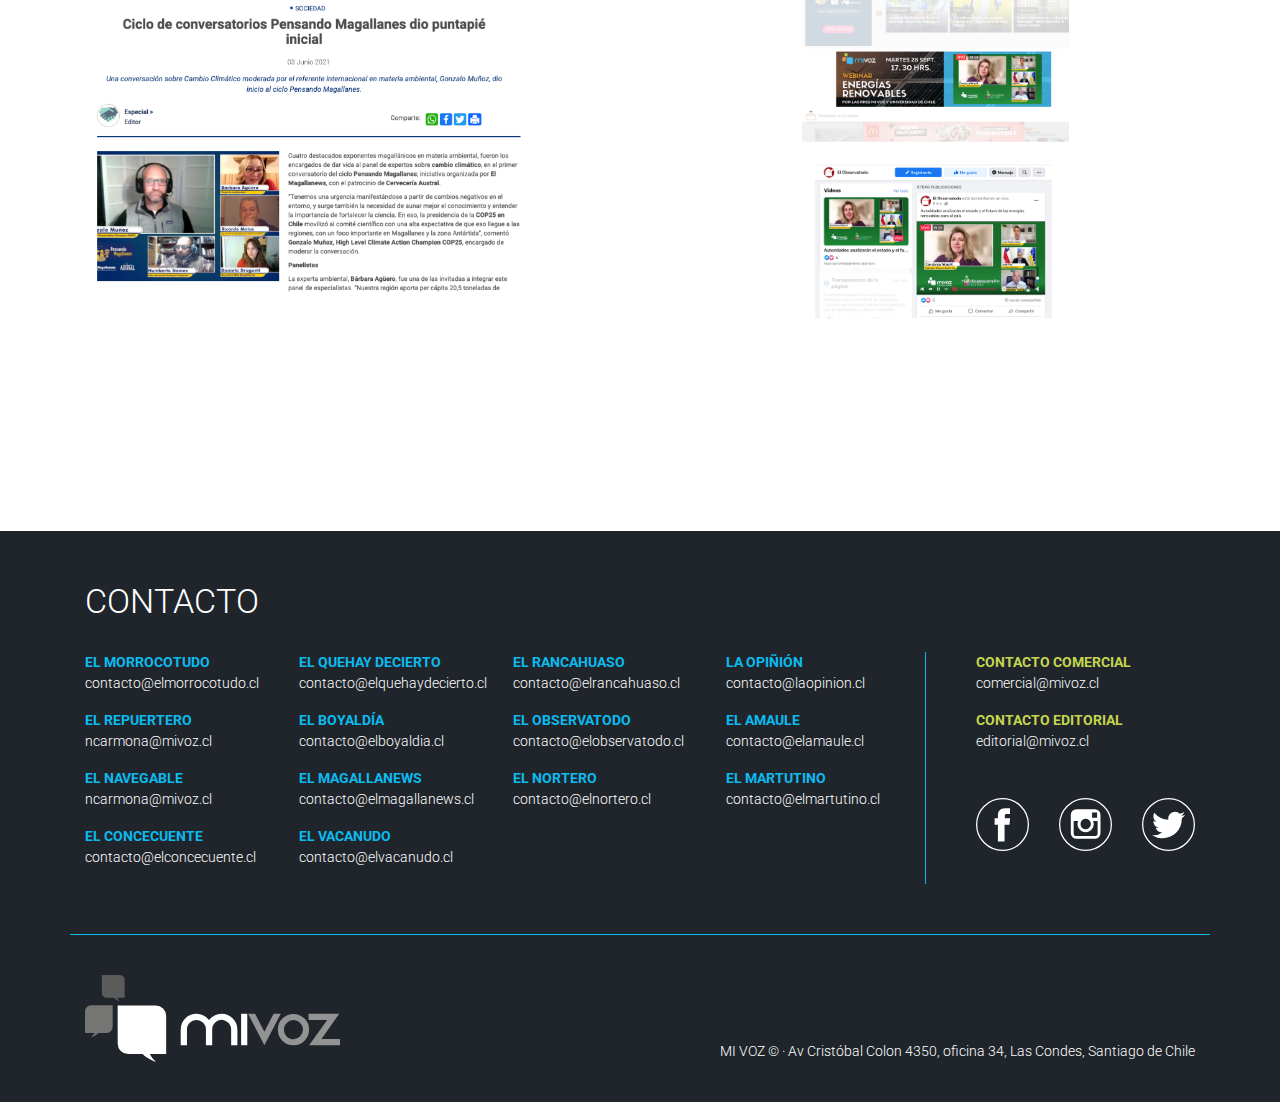
<file: productos-formatos.html>
<!doctype html>
<html class="no-js" lang="">
    <head>
        <meta charset="utf-8">
        <meta http-equiv="X-UA-Compatible" content="IE=edge,chrome=1">
        <title>GRUPO MI VOZ, Inscríbete, participa y gana!</title>
        <meta name="description" content="GRUPO MI VOZ, la red medios regionales de Chile, te invitan a descubrir cuanto sabes de nuestras maravillosas regiones">

        <link rel="preconnect" href="https://fonts.googleapis.com">
        <link rel="preconnect" href="https://fonts.gstatic.com" crossorigin>
        <link rel="preconnect" href="https://fonts.googleapis.com">
        <link rel="preconnect" href="https://fonts.gstatic.com" crossorigin>
        <link href="https://fonts.googleapis.com/css2?family=Roboto:wght@300;400;700&display=swap" rel="stylesheet">
        <meta name="viewport" content="width=device-width, initial-scale=1">
        <link rel="stylesheet" href="css/bootstrap.min.css">
        <link rel="stylesheet" href="css/font-awesome.min.css">
        <link href="https://unpkg.com/aos@2.3.1/dist/aos.css" rel="stylesheet">
        <link rel="stylesheet" type="text/css" href="css/slick.css"/>
        <link rel="stylesheet" href="css/main.css">
        <link rel="shortcut icon" href="img/favicon.ico" type="image/x-icon">
        <script src="js/vendor/modernizr-2.8.3.min.js"></script>
    </head>
    <body>
        <section class="header">
            <div class="container header-container align-items-end d-flex justify-content-between">
                <a style="min-height: 100px;width:100%;" href="https://medios.mivoz.cl"><img style="height: 100%;" src="img/logo.svg"></a>
                <div class="d-flex header-actions">
                    <div class="menu d-flex"> 
                        <a id="hamburger-icon" href="#" class="open-close-btn"><span></span>
                            <span></span>
                            <span></span>
                            <span></span>
                        </a>
                        <div class="pt-10 ml-10">
                            Menú
                        </div>
                    </div>
                    <a href="https://agencia.mivoz.cl" target="_blank" class="btn text-uppercase btn-primary pull-right">AGENCIA MIVOZ</a>
                </div>
            </div>
            <div class="nav-switch">
                <div class="container nav d-flex justify-content-between mt-50">
                    <a href="index.html#medios">Nuestros medios</a>
                    <a href="index.html#proposito">Propósito</a>
                    <a href="index.html#audiencia">Audiencia</a>
                    <a href="index.html#corresponsales">Corresponsales</a>
                    <a href="index.html#alianzas">Alianzas</a>
                    <a href="index.html#equipo">Equipo</a>
                    <a href="index.html#comercial">Comercial</a>
                </div>
            </div>
        </section>
        <section class="bg-blue pt-20 pb-20">
            <div class="container text-center">
                <p class="mb-0 fs-22"><b>MIVOZ</b>, la red de medios regionales de Chile. <span class="hide-mobile">Buenas conversaciones, buenos futuros</span></p>
            </div>
        </section>
        
        <section class="pt-100 pb-100">
            <div class="container mb-50 productos-formatos">
                <h2 class="mb-30 color-black">Productos y formatos</h2>
                <p class="fs-20 mb-50">Toda nuestra red tiene la misma diagramación, puedes exhibir en una misma ubicación en la red completa de 14 medios tanto en formato escritorio como móvil, tenemos diferentes formatos para acomodarnos a la necesidad de cada cliente.</p>
                <div class="row">
                    <div class="col-md-12">
                        <h4>Banner display</h4>
                        <p><b>Formatos escritorio y móvil</b></p>
                        <p class="mb-20">300x100, 300x250, 728x90, 220x90, 970x90, 300x600, 970x250</p>
                    </div>
                    
                    <div class="col-md-6 mb-50">
                        <img class="img-fluid" src="img/comercial/BANNER ESC_1.png">
                    </div>
                    <div class="col-6 col-md-2 mb-50">
                        <img class="img-fluid" src="img/comercial/BANNER2 MOV_1.png">
                    </div>
                    <div class="col-6 col-md-2 mb-50">
                        <img class="img-fluid" src="img/comercial/BANNER MOV_1v2.png">
                    </div>
                </div>
                <div class="row mt-50">
                    <div class="col-md-12">
                        <h4>FORMATO ALTO IMPACTO</h4>
                    </div>
                    <div class="col-md-5 mb-50 mobile-mb">
                        <p><b>Formatos banner sticky</b></p>
                        <p class="mb-20">Escritorio 728x90, móvil 300x90</p>
                        <img class="img-fluid" src="img/comercial/ITT ESC_1.png">
                    </div>
                    <div class="col-md-5 mb-50 offset-md-2">
                        <p><b>Formatos ITT</b></p>
                        <p class="mb-20">Escritorio 800x600, móvil 300x250</p>
                        <img class="img-fluid" src="img/comercial/ITT ESC.png">
                    </div>
                </div>
                <div class="row mt-50">
                    <div class="col-md-12">
                        <h4>FORMATO VIDEO</h4>
                    </div>
                    <div class="col-md-5 mb-50 mobile-mb">
                        <p><b>Video Clickeable</b></p>
                        <p class="mb-20">Escritorio 300x600 - 300x250, móvil 300x250</p>
                        <img class="img-fluid col-md-6 offset-md-3 col-8 offset-2" src="img/comercial/VIDEO MOV.png">
                    </div>
                    <div class="col-md-5 mb-50 offset-md-2">
                        <p><b>Skin Video Esctritorio</b></p>
                        <p class="mb-20">Formato 970x250</p>
                        <img class="img-fluid" src="img/comercial/VIDEO ESC_1.png">
                    </div>
                </div>
                <div class="row mt-50">
                    <div class="col-md-12">
                        <h4>CONTENIDO</h4>
                    </div>
                    <div class="col-md-5 mb-50 mobile-mb">
                        <p><b>Notas de contenido</b></p>
                        <p class="mb-20">Es un contenido enviado por la empresa o institución que se publicará en portada de todos los medios de MiVoz, así también, en las redes sociales de cada medio. (Twitter y Facebook).</p>
                        <img class="img-fluid" src="img/comercial/NOTA DE CONTENIDO.png">
                    </div>
                    <div class="col-md-5 mb-50 offset-md-2">
                        <p><b>Entrevistas</b></p>
                        <p class="mb-20">Realizadas por periodistas de Mi Voz, sobre agendas y actores de interés de la empresa o institución. (Voceros, beneficiarios, líderes de opinión, etc.) Son publicadas en los medios y sus RRSS.</p>
                        <img class="img-fluid col-md-6 offset-md-3 col-8 offset-2" src="img/comercial/ENTREVISTA 2.png">
                    </div>
                </div>
                <div class="row">
                    <div class="col-md-5 mb-50 mobile-mb">
                        <p><b>Mesas de conversación</b></p>
                        <p class="mb-20">Ciclos de 5 a 10 conversaciones regionales o nacionales. Estas pueden ser de una agenda en específico, o de un conjunto de ellas cuando es el caso regional.</p>
                        <img class="img-fluid" src="img/comercial/MESA DE CONVERSACIÓN.png">
                    </div>
                    <div class="col-md-5 mb-50 offset-md-2">
                        <p><b>Streaming web + RRSS</b></p>
                        <p class="mb-20">Exhibición en vivo en ubicación preferencial de nuestra web + RRSS de todos los medios, con campaña de difusión previa y post streaming.</p>
                        <img class="img-fluid offset-md-1 col-md-8 mb-10" src="img/comercial/STREAMING_1.png">
                        <img class="img-fluid offset-md-1 col-md-8" src="img/comercial/STREAMING RRSS_1.png">
                    </div>
                </div>
            </div>
            
        </section>

        <section class="bg-dark pt-50 pb-50 footer">
            <div class="container">
                <div class="row">
                    <div class="col-md-12">
                        <h1 class="mb-30 text-uppercase text-white">Contacto</h1>
                    </div>
                </div>
                <div class="row">
                    <div class="col-md-9">
                        <div class="row">
                            <div class="col-md-6 col-lg-3 col-sm-6 col-6">
                                <p class="text-white"><b class="color-blue">EL MORROCOTUDO</b><br>contacto@elmorrocotudo.cl</p>
                            </div>
                            <div class="col-md-6 col-lg-3 col-sm-6 col-6">
                                <p class="text-white"><b class="color-blue">EL QUEHAY DECIERTO</b><br>contacto@elquehaydecierto.cl</p>
                            </div>
                            <div class="col-md-6 col-lg-3 col-sm-6 col-6">
                                <p class="text-white"><b class="color-blue">EL RANCAHUASO</b><br>contacto@elrancahuaso.cl</p>
                            </div>
                            <div class="col-md-6 col-lg-3 col-sm-6 col-6">
                                <p class="text-white"><b class="color-blue">LA OPIÑIÓN</b><br>contacto@laopinion.cl</p>
                            </div>
                            <div class="col-md-6 col-lg-3 col-sm-6 col-6">
                                <p class="text-white"><b class="color-blue">EL REPUERTERO</b><br>ncarmona@mivoz.cl</p>
                            </div>
                            <div class="col-md-6 col-lg-3 col-sm-6 col-6">
                                <p class="text-white"><b class="color-blue">EL BOYALDÍA</b><br>contacto@elboyaldia.cl</p>
                            </div>
                            <div class="col-md-6 col-lg-3 col-sm-6 col-6">
                                <p class="text-white"><b class="color-blue">EL OBSERVATODO</b><br>contacto@elobservatodo.cl</p>
                            </div>
                            <div class="col-md-6 col-lg-3 col-sm-6 col-6">
                                <p class="text-white"><b class="color-blue">EL AMAULE</b><br>contacto@elamaule.cl</p>
                            </div>
                            <div class="col-md-6 col-lg-3 col-sm-6 col-6">
                                <p class="text-white"><b class="color-blue">EL NAVEGABLE</b><br>ncarmona@mivoz.cl</p>
                            </div>
                            <div class="col-md-6 col-lg-3 col-sm-6 col-6">
                                <p class="text-white"><b class="color-blue">EL MAGALLANEWS</b><br>contacto@elmagallanews.cl</p>
                            </div>
                            <div class="col-md-6 col-lg-3 col-sm-6 col-6">
                                <p class="text-white"><b class="color-blue">EL NORTERO</b><br>contacto@elnortero.cl</p>
                            </div>
                            <div class="col-md-6 col-lg-3 col-sm-6 col-6">
                                <p class="text-white"><b class="color-blue">EL MARTUTINO</b><br>contacto@elmartutino.cl</p>
                            </div>
                            <div class="col-md-6 col-lg-3 col-sm-6 col-6">
                                <p class="text-white"><b class="color-blue">EL CONCECUENTE</b><br>contacto@elconcecuente.cl</p>
                            </div>
                            <div class="col-md-6 col-lg-3 col-sm-6 col-6">
                                <p class="text-white"><b class="color-blue">EL VACANUDO</b><br>contacto@elvacanudo.cl</p>
                            </div>
                        </div>
                    </div>
                    <div class="col-md-3 pl-50 pl-mobile-0 border-left">
                        <div class="row mb-30">
                            <div class="col-md-12">
                                <p class="text-white"><b class="color-green">CONTACTO COMERCIAL</b><br><a class="mail-contact" href="mailto:comercial@mivoz.cl">comercial@mivoz.cl</a></p>
                            </div>
                            <div class="col-md-12">
                                <p class="text-white"><b class="color-green">CONTACTO EDITORIAL</b><br><a class="mail-contact" href="mailto:editorial@mivoz.cl">editorial@mivoz.cl</a></p>
                            </div>
                        </div>
                        <div class="row">
                            <div class="col-md-4 col-sm-2 col-3 fb-icon">
                                <a target="_blank" href="https://web.facebook.com/mivoz.cl"><img class="img-fluid" src="img/footer-fb.svg"></a>
                            </div>
                            <div class="col-md-4 col-sm-2 col-3">
                                <a target="_blank" href="https://www.instagram.com/mivoz.cl"><img class="img-fluid" src="img/footer-insta.svg"></a>
                            </div>
                            <div class="col-md-4 col-sm-2 col-3">
                                <a target="_blank" href="https://twitter.com/mivozchile"><img class="img-fluid" src="img/footer-tw.svg"></a>
                            </div>
                        </div>
                    </div>
                </div>
            </div>
        </section>

        <section class="bg-dark pb-40">
            <div class="container pt-40 text-center border-top">
                <div class="row">
                    <div class="col-md-3">
                        <img class="img-fluid mobile-mb" src="img/footer-logo-sinbajada.svg">
                    </div>
                    <div class="col-md-9 d-flex align-items-end justify-content-end">
                        <p class="mb-0 text-white">MI VOZ © · Av Cristóbal Colon 4350, oficina 34, Las Condes, Santiago de Chile</p>
                    </div>
                </div>
            </div>
        </section>
        
        <script src="js/vendor/jquery-3.3.1.min.js"></script>
        <script src="js/vendor/bootstrap.min.js"></script>
        <script src="https://unpkg.com/aos@2.3.1/dist/aos.js"></script>
        <script src="https://code.jquery.com/jquery-3.6.0.min.js" integrity="sha256-/xUj+3OJU5yExlq6GSYGSHk7tPXikynS7ogEvDej/m4=" crossorigin="anonymous"></script>
        <script type="text/javascript" src="js/slick.js"></script>
        <script src="js/main.js"></script>
        <script>
            
            $(document).ready(function(){
                $('.contenidos-destacados, .medios').slick({
                  slidesToShow: 3,
                  slidesToScroll: 3,
                  dots: true,
                  autoplay: true,
                  autoplaySpeed: 2000,
                  responsive: [
                        
                        {
                          breakpoint: 600,
                          settings: {
                            slidesToShow: 2,
                            slidesToScroll: 2
                          }
                        },
                        {
                          breakpoint: 480,
                          settings: {
                            slidesToShow: 1,
                            slidesToScroll: 1
                          }
                        }
                    ]
                });
            });
            $(document).ready(function(){
                $('.alianzas').slick({
                  slidesToShow: 6,
                  slidesToScroll: 6,
                  dots: true,
                  autoplay: true,
                  autoplaySpeed: 2000,
                  responsive: [
                        
                        {
                          breakpoint: 600,
                          settings: {
                            slidesToShow: 3,
                            slidesToScroll: 3
                          }
                        },
                        {
                          breakpoint: 480,
                          settings: {
                            slidesToShow: 3,
                            slidesToScroll: 3
                          }
                        }
                    ]
                });
            });
        </script>
    </body>
</html>
</file>
<file: css/main.css>
/* Inicio Helpers */
.mt-5{
    margin-top: 5px !important;
}
.mt-10{
    margin-top: 10px !important;
}
.mt-15{
    margin-top: 15px !important;
}
.mt-20{
    margin-top: 20px !important;
}
.mt-30{
    margin-top: 30px !important;
}
.mt-40{
    margin-top: 40px !important;
}
.mt-50{
    margin-top: 50px !important;
}
.mt-100{
    margin-top: 100px !important;
}
.mr-5{
    margin-right: 5px !important;
}
.mr-10{
    margin-right: 10px !important;
}
.mr-15{
    margin-right: 15px !important;
}
.mr-20{
    margin-right: 20px !important;
}
.mr-30{
    margin-right: 30px !important;
}
.mr-40{
    margin-right: 40px !important;
}
.mr-50{
    margin-right: 50px !important;
}
.mr-100{
    margin-right: 100px !important;
}
.mb-5{
    margin-bottom: 5px !important;
}
.mb-10{
    margin-bottom: 10px !important;
}
.mb-15{
    margin-bottom: 15px !important;
}
.mb-20{
    margin-bottom: 20px !important;
}
.mb-30{
    margin-bottom: 30px !important;
}
.mb-40{
    margin-bottom: 40px !important;
}
.mb-50{
    margin-bottom: 50px !important;
}
.mb-100{
    margin-bottom: 100px !important;
}
.ml-5{
    margin-left: 5px !important;
}
.ml-10{
    margin-left: 10px !important;
}
.ml-15{
    margin-left: 15px !important;
}
.ml-20{
    margin-left: 20px !important;
}
.ml-30{
    margin-left: 30px !important;
}
.ml-40{
    margin-left: 40px !important;
}
.ml-50{
    margin-left: 50px !important;
}
.ml-100{
    margin-left: 100px !important;
}
.pt-5{
    padding-top: 5px !important;
}
.pt-10{
    padding-top: 10px !important;
}
.pt-15{
    padding-top: 15px !important;
}
.pt-20{
    padding-top: 20px !important;
}
.pt-30{
    padding-top: 30px !important;
}
.pt-40{
    padding-top: 40px !important;
}
.pt-50{
    padding-top: 50px !important;
}
.pt-100{
    padding-top: 100px !important;
}
.pr-0{
    padding-right: 0px !important;
}
.pr-5{
    padding-right: 5px !important;
}
.pr-10{
    padding-right: 10px !important;
}
.pr-15{
    padding-right: 15px !important;
}
.pr-20{
    padding-right: 20px !important;
}
.pr-30{
    padding-right: 30px !important;
}
.pr-40{
    padding-right: 40px !important;
}
.pr-50{
    padding-right: 50px !important;
}
.pr-100{
    padding-right: 100px !important;
}
.pb-5{
    padding-bottom: 5px !important;
}
.pb-10{
    padding-bottom: 10px !important;
}
.pb-15{
    padding-bottom: 15px !important;
}
.pb-20{
    padding-bottom: 20px !important;
}
.pb-30{
    padding-bottom: 30px !important;
}
.pb-40{
    padding-bottom: 40px !important;
}
.pb-50{
    padding-bottom: 50px !important;
}
.pb-100{
    padding-bottom: 100px !important;
}
.pl-0{
    padding-left: 0px !important;
}
.pl-5{
    padding-left: 5px !important;
}
.pl-10{
    padding-left: 10px !important;
}
.pl-15{
    padding-left: 15px !important;
}
.pl-20{
    padding-left: 20px !important;
}
.pl-30{
    padding-left: 30px !important;
}
.pl-40{
    padding-left: 40px !important;
}
.pl-50{
    padding-left: 50px !important;
}
.pl-100{
    padding-left: 100px !important;
}
/* Fin Helpers */

.img-fluid{
    width: 100%;
}


.slick-prev, .slick-next {
    font-size: 0;
    line-height: 0;
    position: absolute;
    top: 50%;
    display: block;
    width: 20px;
    height: 34px;
    padding: 0;
    -webkit-transform: translate(0, -50%);
    -ms-transform: translate(0, -50%);
    transform: translate(0, -50%);
    cursor: pointer;
    color: transparent;
    border: none;
    outline: none;
    background-color: transparent;
    background-size: 20px;
    background-repeat: no-repeat;
}
.slick-prev {
    left: -25px;
    background-image: url(../img/arrow-left.png);
}
.slick-next {
    right: -25px;
    background-image: url(../img/arrow-right.png);
}

/* Dots */
.slick-dotted.slick-slider
{
    margin-bottom: 30px;
}

.slick-dots
{
    position: absolute;
    bottom: -45px;

    display: block;

    width: 100%;
    padding: 0;
    margin: 0;

    list-style: none;

    text-align: center;
}
.slick-dots li
{
    position: relative;

    display: inline-block;

    width: 20px;
    height: 20px;
    margin: 0 5px;
    padding: 0;

    cursor: pointer;
}
.slick-dots li button
{
    font-size: 0;
    line-height: 0;

    display: block;

    width: 20px;
    height: 20px;
    padding: 5px;

    cursor: pointer;

    color: transparent;
    border: 0;
    outline: none;
    background: transparent;
}
.slick-dots li button:hover,
.slick-dots li button:focus
{
    outline: none;
}
.slick-dots li button:hover:before,
.slick-dots li button:focus:before
{
    opacity: 1;
}
.slick-dots li button:before
{
    font-family: 'slick';
    font-size: 6px;
    line-height: 20px;

    position: absolute;
    top: 0;
    left: 0;

    width: 15px;
    height: 15px;

    content: '';
    text-align: center;

    opacity: .25;
    color: black;
    background-color: black;
    border-radius: 50%;

    -webkit-font-smoothing: antialiased;
    -moz-osx-font-smoothing: grayscale;
}
.slick-dots li.slick-active button:before
{
    opacity: .75;
    color: black;
}





.overlay {
    height: 0%;
    width: 100%;
    position: fixed;
    z-index: 1;
    top: 0;
    left: 0;
    overflow-y: hidden;
    transition: 0.4s;
}

.overlay-open{ height: 100%; }

.overlay-content {
    position: relative;
    top: 10%;
    width: 100%;
    margin-top: 30px;
}

.overlay a, .overlay h4 {
    padding: 5px;
    text-decoration: none;
    font-size: 24px;
    margin-left: 2%;
    text-transform: uppercase;
    display: block;
    transition: 0.3s;
    width: 30%;
}


.overlay a:hover, .overlay a:focus {
    color: #fd7e14;
}

.open-close-btn {
position: relative;
left: 5px;
text-decoration: none;
z-index:10;
}

@media screen and (max-height: 450px) {
  .overlay {overflow-y: auto;}
  .overlay a {font-size: 20px}
}

.menu{
    color: white;
    cursor: pointer;
    display: none !important;
}

/* Hamburger Icon */
#hamburger-icon{
display: inline-block;
  width: 50px;
  height: 30px;
  -webkit-transform: rotate(0deg);
  -moz-transform: rotate(0deg);
  -o-transform: rotate(0deg);
  transform: rotate(0deg);
  -webkit-transition: .5s ease-in-out;
  -moz-transition: .5s ease-in-out;
  -o-transition: .5s ease-in-out;
  transition: .5s ease-in-out;
  cursor: pointer;
  transform: scale(0.7);
}


 #hamburger-icon span {
  display: inline-block;
  position: absolute;
  height: 7px;
  width: 100%;
  background: #FFF;
  border-radius: 3px;
  opacity: 1;
  left: 0;
  margin-top: 6px;
  -webkit-transform: rotate(0deg);
  -moz-transform: rotate(0deg);
  -o-transform: rotate(0deg);
  transform: rotate(0deg);
  -webkit-transition: .25s ease-in-out;
  -moz-transition: .25s ease-in-out;
  -o-transition: .25s ease-in-out;
  transition: .25s ease-in-out;
}


/* Hamburger Lines  */

 #hamburger-icon span:nth-child(1) {
  top: 0px;
}

 #hamburger-icon span:nth-child(2), #hamburger-icon span:nth-child(3) {
  top: 13px;
}

 #hamburger-icon span:nth-child(4) {
  top: 26px;
}

#hamburger-icon.hamburger-open span{
    background:#FFF;
    /* margin-left: 2%; */
}

 #hamburger-icon.hamburger-open span:nth-child(1) {
  top: 18px;
  width: 0%;
  left: 50%;
}

 #hamburger-icon.hamburger-open span:nth-child(2) {
  -webkit-transform: rotate(45deg);
  -moz-transform: rotate(45deg);
  -o-transform: rotate(45deg);
  transform: rotate(45deg);
}

 #hamburger-icon.hamburger-open span:nth-child(3) {
  -webkit-transform: rotate(-45deg);
  -moz-transform: rotate(-45deg);
  -o-transform: rotate(-45deg);
  transform: rotate(-45deg);
}

 #hamburger-icon.hamburger-open span:nth-child(4) {
  top: 18px;
  width: 0%;
  left: 50%;
}






body{
    background: white;
    font-family: 'Roboto', sans-serif;
    font-weight: 300;
}
.header{
    background-color: #1f252b;
    padding: 35px 0;
}
.header img{
    max-width: 380px;
}
.header .nav a{
    color: white;
    text-transform: uppercase;
    font-size: 15px;
}
.header .nav a:hover{
    color: #04baee;
    text-decoration: none;
    transition: all ease 0.5s;
}
.bg-blue{
    background-color: #04baee;
}
.bg-dark{
    background-color: #1f252b !important;
}
.fs-22{
    font-size: 22px;
}
.fs-20{
    font-size: 20px;
}
.color-green{
    color: #c6d54f;
}
.border-left, .border-top{
    border-color: #04baee !important;
}
.color-black{
    color: black;
}
.icon-min{
    max-width: 60px;
}
.background-bicolor{
    position: relative;
}
.background-bicolor:before{
    width: 50%;
    height: 100%;
    background-color: #04baee;
    top: 0;
    content: '';
    right: 0;
    display: block;
    position: absolute;

}
.ico-100{
    max-width: 100px;
}
.corresponsales{
    background-image: url(../img/corresponsales/mozaico_corresponsales_wide.png);
    background-size: cover;
    background-position: center;
}
.equipo{
    background-image: url(../img/equipo/equipo.png);
    background-size: cover;
    background-position: center;
} 
.corresponsales-circle{
    width: 100%;
    height: 0;
    padding-bottom: 100%;
    position: relative;
}
.corresponsales-circle__inner{
    position: absolute;
    left: 0;
    top: 0;
    width: 100%;
    height: 100%;
    border-radius: 50%;
    background-color: white;
    display: flex;
    align-items: center;
    justify-content: center;
    flex-direction: column;
}
.corresponsales-circle__inner h2{
    font-weight: 700;
    font-size: 38px;
    margin-bottom: 0;
}
.corresponsales-circle__inner p{
    font-weight: 700;
    font-size: 18px;
    margin-bottom: 0;
}
h1, h2{
    font-weight: 300;
    font-size: 34px;
    color: white;
}
h3{
    font-weight: 700;
    font-size: 24px;
}
p{
    font-size: 14px;
}
h4{
    font-size: 22px;
    font-weight: 300;
    color: white;
}
.color-blue{
    color: #04baee;
}
.video-responsive{
    width: 100%;
    height: 0;
    padding-bottom: 56%;
    position: relative;
}
.video-responsive iframe{
    width: 100%;
    height: 100%;
    position: absolute;
    top: 0;
    left: 0;
}
.dialog-boxes{
    width: 55%;
    max-width: 400px;
    opacity: 0.15;
}
.map-1 span{
    background-color: #005c2a;
}
.map-2 span{
    background-color: #7a96bf;
}
.map-3 span{
    background-color: #e7912f;
}
.map-4 span{
    background-color: #53151c;
}
.map-5 span{
    background-color: #a10017;
}
.map-6 span{
    background-color: #a10017;
}
.map-7 span{
    background-color: #c24623;
}
.map-8 span{
    background-color: #165a84;
}
.map-9 span{
    background-color: #00796a;
}
.map-10 span{
    background-color: #ee472a;
}
.map-11 span{
    background-color: #3a82b6;
}
.map-12 span{
    background-color: #5ca434;
}
.map-13 span{
    background-color: #f3212a;
}
.map-14 span{
    background-color: #252e68;
}
.audiencia{
    display: flex;
    align-items: center;
    margin-bottom: 40px;
}
.audiencia p{
    font-size: 18px;
    margin: 0;
}
.audiencia h4{
    margin: 0;
    align-items: center;
}
.audiencia img{
    width: 60px;
    margin-right: 15px;
}
.map p{
    color: #FFF;
    font-size: 18px; 
    display: flex;
    align-items: center;
}
.map p span{
    display: block;
    width: 18px;
    height: 18px;
    /*background-color: red;*/
    border-radius: 50%;
    margin-right: 10px;
}
.map p b{
    font-weight: 400;
}
.bg-gray{
    background-color: #1a1a1a;
}
.arrow img{
    max-width: 150px;
    margin-left: -55px;
}
.arrow.center img{
    /*max-width: 150px;*/
    margin-left: 0;
}
.bg-white{
    background-color: white;
}
.text-black{
    color: black !Important;
}
.banner__link{
    font-size: 19px;
    color: #000 !important;
    text-decoration: underline;
    transition: all ease 0.5s;
}
.banner__link:hover{
    opacity: 0.4;
}
.respuesta{
    display: flex;
    align-items: center;
}
.respuesta img{
    max-width: 30px;
}
.respuesta h5{
    margin: 0;
    padding: 0;
}
.color-blue{
    color: #0bbbef;
}
.color-orange{
    color: #f3954a;
}
.title-section {
    align-items: center;
}
.title-section img{
    max-width: 60px;
}
.title-section h2{
    margin: 0;
    padding: 0;
}
.form-group{
    margin-bottom: 20px;
}
.form-group label{
    color: #FFF;
}
.banner-img{
    background-image: url(../img/mivoz-landscape-big.jpg);
    padding: 150px 0;
    position: relative;
    background-size: cover;
    background-position: center;
}
.banner-blue{
    background-color: #04BAEE;
    padding: 80px 0;
    position: relative;
    border-top: 8px solid #b8d14d;
}
.banner-img:before{
    content: '';
    width: 100%;
    height: 100%;
    background-color: #333;
    position: absolute;
    top: 0;
    opacity: 0.65;
}
.banner-imgs{
    position: relative;
}
.banner-imgs:before{
    content: '';
    width: 100%;
    height: 100%;
    background-color: #333;
    position: absolute;
    top: 0;
    opacity: 0.65;
    z-index: 2;
}
.banner-imgs.no-before:before{
    display: none;
}
.blue-icon-check img{
    width: 40px;
}
.banner-imgs__content{
    z-index: 3;
    position: relative;
    padding: 50px 0;
}
.banner-imgs__content p{
    font-size: 20px;
    color: white;
    font-weight: 700;
}
.banner-imgs__boxes{
    display: flex;
    position: absolute;
    top: 0;
    left: 0;
    width: 100%;
    height: 100%;
    z-index: 1;
}
.banner-imgs__boxes div{
    background-size: cover;
    background-position: center;
    width: 25%;
}
.banner-imgs__boxes-one{
    background-image: url(../img/mivoz-landscape-01.jpg);
}
.banner-imgs__boxes-two{
    background-image: url(../img/mivoz-landscape-02.jpg);
}
.banner-imgs__boxes-three{
    background-image: url(../img/mivoz-landscape-03.jpg);
}
.banner-imgs__boxes-four{
    background-image: url(../img/mivoz-landscape-04.jpg);
}
.icon-medios{
    width: 100px;
    filter: brightness(0) invert(1);
}
.border-bottom{
    border-bottom: 3px solid #dee2e6!important;
}
input.form-control{
    background: transparent;
    border-radius: 0;
}
b{
    font-weight: 700;
}
.btn{
    padding: 10px 30px;
    font-weight: 400;
} 
.btn-primary{
    background: #c6d54f;
    border-color: #c6d54f;
    color: #000 !important;
    font-size: 13px;
}
.btn-primary__white{
    background: #FFF;
    border-color: #FFF;
}
.btn-primary:hover{
    background: #b8d14d;
    border-color: #b8d14d;
}
.footer{
    background: #b8d14d;
}
.form-check label{
    font-size: 18px;
    padding-left: 5px;
}
.box-blue{
    background-color: #0bbbef;
    display: block;
    width: 50px;
    height: 50px;
    -webkit-border-top-right-radius: 10px;
    -webkit-border-bottom-left-radius: 10px;
    border-top-right-radius: 10px;
    border-bottom-left-radius: 10px;
    display: flex;
    justify-content: center;
    align-items: center;
    font-weight: bold;
    font-size: 30px;
}
.correcta label{
    color: #0bbbef;
}
.productos-formatos p{
    font-size: 19px;
    margin-bottom: 0;
}
.productos-formatos h4{
    font-size: 24px;
    color: black;
    font-weight: 700;
    text-transform: uppercase;
    margin-bottom: 20px;
}

@media (max-width: 768px) {
    .slick-prev, .slick-next{
        display: none !important;
    }
    .menu{
        display: flex !important;
    }
    .header{
        padding-bottom: 0;
    }
    .header-container{
        flex-direction: column;
        align-items: center !important; 
    }
    .header-container img{
        width: 80%;
        max-width: 350px;
    }
    .header-actions{
        width: 100%;
        justify-content: space-between;
        padding-top: 30px;
        padding-bottom: 30px;
    }
    .nav{
        background-color: #c6d54f;
        display: flex;
        flex-direction: column;
        padding: 30px 15px;
        margin-top:0px !important;
        /*display: none !important;*/
    }
    .nav-switch{
        display: none;
    }
    .mb-mobile{
        margin-bottom: 50px;
    }
    .proposito-vision{
        padding-top: 30px !important;
        padding-bottom: 0 !important;
    }
    .nav a{
        color: #000 !important;
        font-weight: 400;
        margin-bottom: 10px;
    }
    .pl-mobile-0{
        padding-left: 15px !Important;
        border-left: none !important;
    }
    .corresponsales-circle__inner h2 {
        font-weight: 700;
        font-size: 28px;
        margin-bottom: 0;
    }
    .corresponsales-circle__inner p {
        font-weight: 700;
        font-size: 13px;
        margin-bottom: 0;
    }
    .fs-20{
        font-size: 16px;
    }
    .mobile-none{
        display: none;
    }
    .background-bicolor:before{
        display: none;
    }
    .vision{
        background-color: #04baee;
        padding-top: 30px;
        padding-bottom: 30px;
    }


    .mobile-center{
    display: flex;
    justify-content: center;
    }
    .max-w-mobile{
        width: 70%;
    }
    .mobile-mb{
        margin-bottom: 30px;
    }
    .p-mobile-none{
        padding-top: 0 !important;
        padding-bottom: 0 !important;
    }
    h1{
        /*text-align: center;*/
        font-size: 30px;
    }
    h2{
        /*text-align: center;*/
        font-size: 26px;
    }
    h3{
        /*text-align: center;*/
        font-size: 22px;
    }
    h4{
        /*text-align: center;*/
        font-size: 18px;
    }
    .banner__link{
        width: 100%;
        text-align: center;
        display: block;
    }
    .mobile-text-left{
        text-align: left;
    }
    .mobile-text-14{
        font-size: 14px !important;
    }
    .arrow .container{
        display: flex;
        justify-content: center;
    }
    .arrow img{
        margin-left: 0;
    }
    .map p {
        font-size: 14px;
    }
    .map p span {
        width: 12px;
        height: 12px;
    }
    .audiencia h4 {
        text-align: left;
    }
    .banner-img {
        padding: 70px 0;
    }
}
@media(max-width: 1200px){
    .corresponsales{
        background-image: url(../img/corresponsales/mozaico_corresponsales2.png);
        background-size: cover;
        background-position: center;
    }
}
@media(max-width: 900px){
    .equipo{
        background-image: url(../img/equipo/equipo_cuadrado.png);
        background-size: cover;
        background-position: center;
    }
    .hide-mobile{
        display: none;
    }
    .corresponsales{
        background-image: url(../img/corresponsales/mozaico_corresponsales3.png);
        background-size: cover;
        background-position: center;
    }
}
@media(max-width: 500px){
    .equipo{
        background-image: url(../img/equipo/equipo_cuadrado2.png);
        background-size: cover;
        background-position: center;
    }
    .corresponsales{
        background-image: url(../img/corresponsales/mozaico_corresponsales4.png);
        background-size: cover;
        background-position: center;
    }

}
@media(min-width: 1400px){
    section.pt-100.pb-100.equipo{
        padding-bottom: 150px !important;
        padding-top: 150px !important;
    }
}
.mail-contact{
    color: #fff;
}
.mail-contact:hover{
    text-decoration: none;
    color: #aaa;
}

@media(max-width: 767px){
    .fb-icon{
        margin-left: 25%;
    }
}
@media(max-width: 575px){
    .fb-icon{
        margin-left: 10%;
    }
}
</file>
